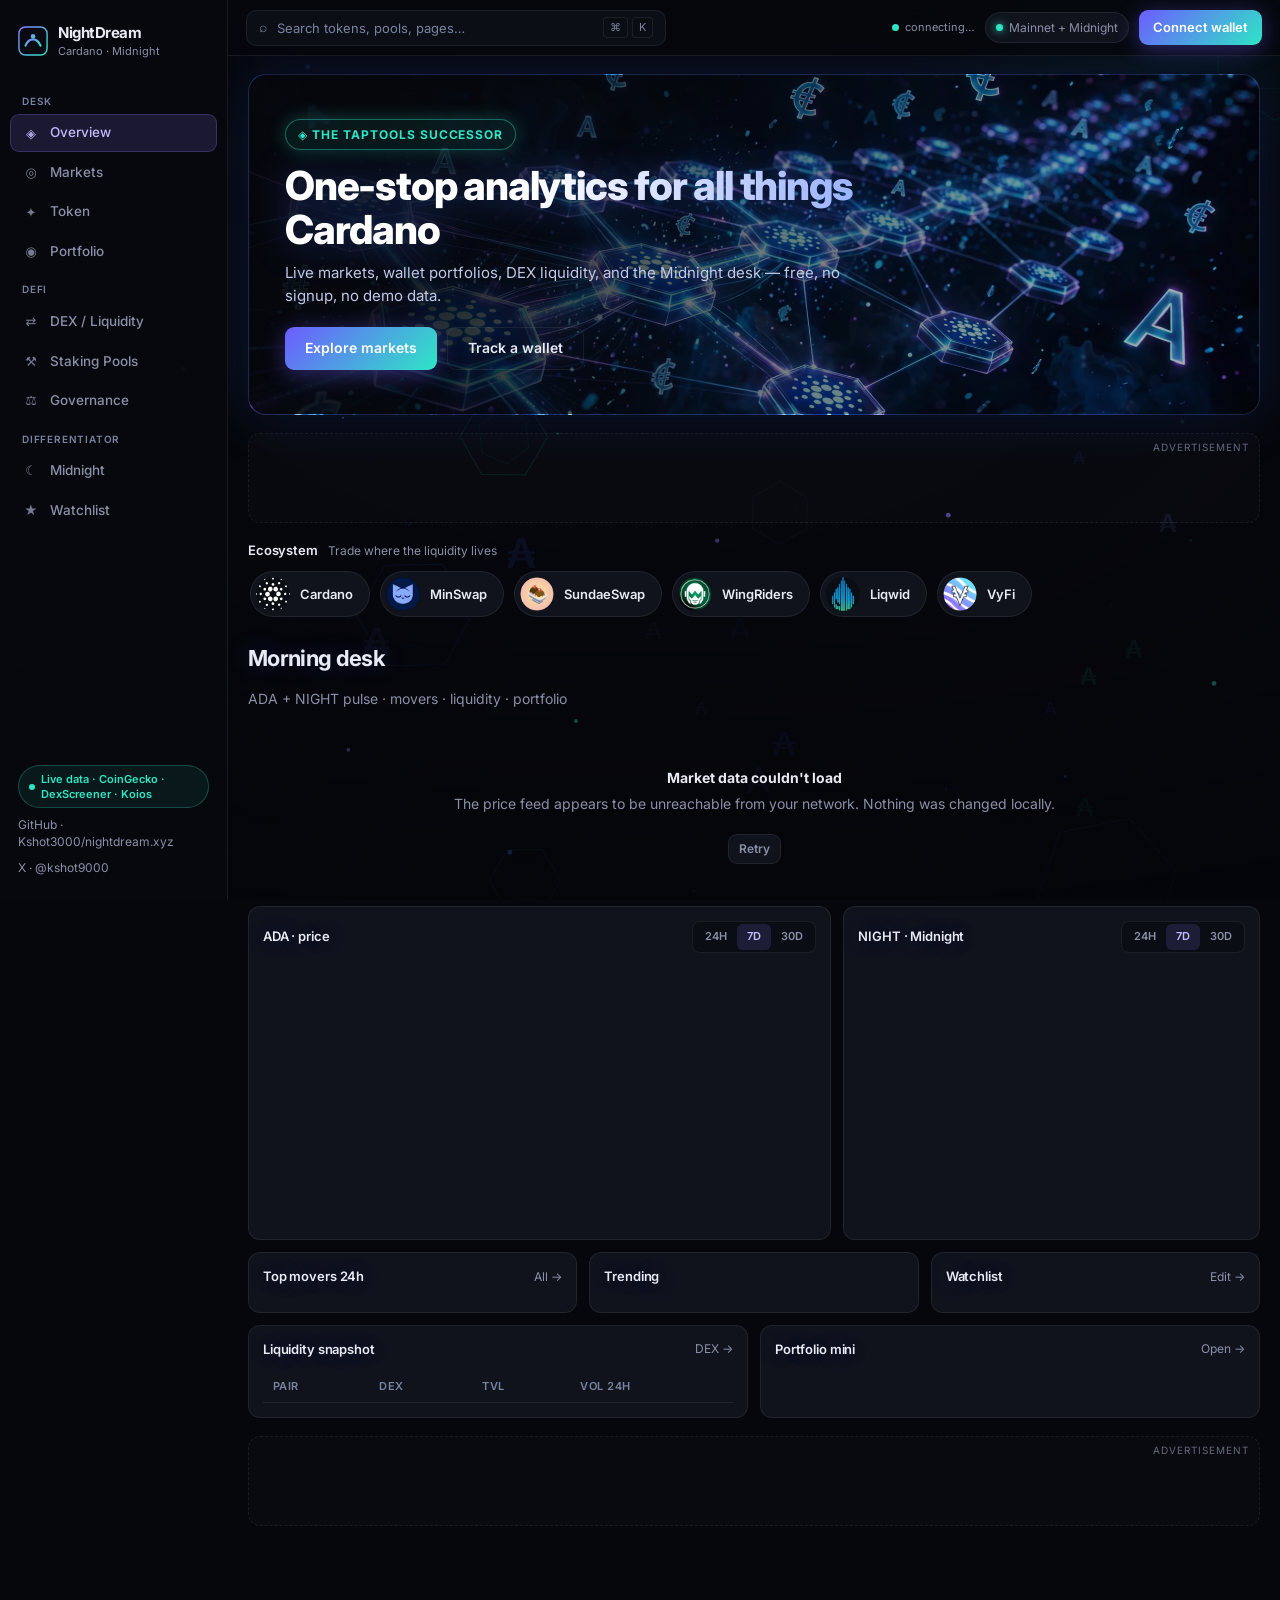
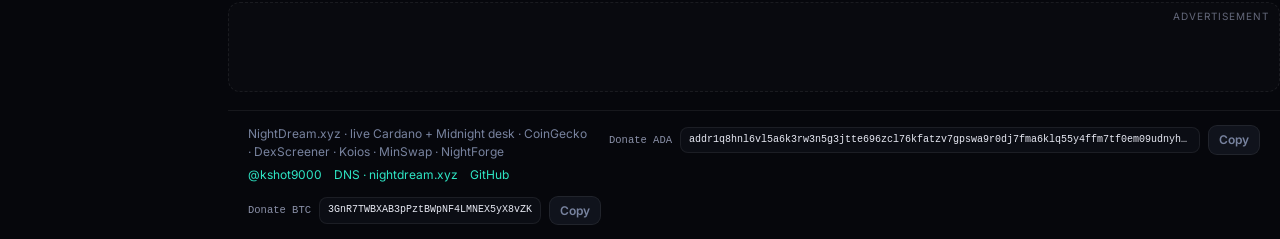
<file: index.html>
<!DOCTYPE html>
<html lang="en">
<head>
  <meta charset="UTF-8" />
  <meta name="viewport" content="width=device-width, initial-scale=1" />
  <meta name="description" content="NightDream.xyz — the TapTools successor. One-stop live Cardano analytics: markets, wallet portfolios, DEX liquidity, Midnight/NIGHT desk. Free, no signup." />
  <meta name="theme-color" content="#06070c" />
  <meta property="og:type" content="website" />
  <meta property="og:site_name" content="NightDream.xyz" />
  <meta property="og:title" content="NightDream.xyz — One-stop live Cardano analytics" />
  <meta property="og:description" content="The TapTools successor: live Cardano markets, wallet portfolios, DEX liquidity, Midnight/NIGHT desk. Free, no signup." />
  <meta property="og:url" content="https://nightdream.xyz/" />
  <meta property="og:image" content="https://nightdream.xyz/assets/og-card.png" />
  <meta property="og:image:width" content="1200" />
  <meta property="og:image:height" content="630" />
  <meta name="twitter:card" content="summary_large_image" />
  <meta name="twitter:title" content="NightDream.xyz — One-stop live Cardano analytics" />
  <meta name="twitter:description" content="The TapTools successor: live Cardano markets, portfolios, DEX liquidity, Midnight desk. Free, no signup." />
  <meta name="twitter:image" content="https://nightdream.xyz/assets/og-card.png" />
  <title>NightDream.xyz — One-stop Cardano Analytics (TapTools successor)</title>
  <link rel="icon" href="./assets/favicon.svg" type="image/svg+xml" />
  <link rel="preconnect" href="https://fonts.googleapis.com" />
  <link rel="preconnect" href="https://fonts.gstatic.com" crossorigin />
  <!-- Preconnect the live-data API origins so the first market-data fetches skip DNS+TLS on first paint -->
  <link rel="preconnect" href="https://api.coingecko.com" />
  <link rel="preconnect" href="https://api.koios.rest" />
  <link rel="preconnect" href="https://agg-api.minswap.org" />
  <link rel="preconnect" href="https://api.dexscreener.com" />
  <link rel="preconnect" href="https://api.geckoterminal.com" />
  <link rel="preconnect" href="https://mainnet.nightforge.jp" />
  <link href="https://fonts.googleapis.com/css2?family=Inter:wght@400;500;600;700;800&display=swap" rel="stylesheet" />
  <link rel="stylesheet" href="./css/styles.css?v=20261003a" />
  <link rel="stylesheet" href="./css/fx.css?v=20260928d" />
  <!-- Preload the above-the-fold hero background (CSS background image, not discoverable by the preloader) -->
  <link rel="preload" as="image" href="./assets/hero-cardano.webp" fetchpriority="high" />
  <script async src="https://pagead2.googlesyndication.com/pagead/js/adsbygoogle.js?client=ca-pub-3316742664595468"
     crossorigin="anonymous"></script>
  <meta name="google-adsense-account" content="ca-pub-3316742664595468" />
</head>
<body>
  <a class="skip-link" href="#main">Skip to main content</a>
  <noscript>
    <div class="empty" style="max-width:520px;margin:15vh auto;padding:32px 24px;text-align:center">
      <strong>JavaScript is required</strong>
      <span class="muted">NightDream is a live analytics desk — prices, charts, and wallet features all run in your browser. Please enable JavaScript to continue.</span>
    </div>
  </noscript>
  <canvas id="bg-canvas" aria-hidden="true"></canvas>
  <div id="bg-dim" aria-hidden="true"></div>
  <div class="app">
    <div class="sidebar-overlay" id="sidebarOverlay"></div>
    <nav class="sidebar" id="sidebar" aria-label="Primary">
      <div class="brand">
        <div class="brand-mark" aria-hidden="true">
          <svg viewBox="0 0 32 32" width="30" height="30"><defs><linearGradient id="g" x1="0" y1="0" x2="1" y2="1"><stop stop-color="#8b7cff"/><stop offset="1" stop-color="#2ee6c5"/></linearGradient></defs><rect width="32" height="32" rx="8" fill="#0a0b12"/><rect x="1" y="1" width="30" height="30" rx="7" fill="none" stroke="url(#g)" stroke-width="1.5"/><path d="M8 21c3.5-9 12.5-9 16 0" stroke="url(#g)" stroke-width="2.2" fill="none" stroke-linecap="round"/><circle cx="16" cy="11" r="2.4" fill="url(#g)"/></svg>
        </div>
        <div>
          <div class="brand-name">NightDream</div>
          <div class="brand-sub">Cardano · Midnight</div>
        </div>
      </div>

      <nav class="nav">
        <div class="nav-label">Desk</div>
        <a class="nav-item active" href="#overview" data-route="overview" aria-current="page"><span class="nav-icon">◈</span> Overview</a>
        <a class="nav-item" href="#markets" data-route="markets"><span class="nav-icon">◎</span> Markets</a>
        <a class="nav-item" href="#token/ADA" data-route="token"><span class="nav-icon">✦</span> Token</a>
        <a class="nav-item" href="#portfolio" data-route="portfolio"><span class="nav-icon">◉</span> Portfolio</a>
        <div class="nav-label">DeFi</div>
        <a class="nav-item" href="#dex" data-route="dex"><span class="nav-icon">⇄</span> DEX / Liquidity</a>
        <a class="nav-item" href="#staking" data-route="staking"><span class="nav-icon">⚒</span> Staking Pools</a>
        <a class="nav-item" href="#governance" data-route="governance"><span class="nav-icon">⚖</span> Governance</a>
        <div class="nav-label">Differentiator</div>
        <a class="nav-item" href="#midnight" data-route="midnight"><span class="nav-icon">☾</span> Midnight</a>
        <a class="nav-item" href="#watchlist" data-route="watchlist"><span class="nav-icon">★</span> Watchlist</a>
      </nav>

      <div class="sidebar-foot">
        <div class="live-pill"><span class="pulse"></span> Live data · CoinGecko · DexScreener · Koios</div>
        <a class="gh-link" href="https://github.com/Kshot3000/nightdream.xyz" target="_blank" rel="noopener">GitHub · Kshot3000/nightdream.xyz</a>
        <a class="gh-link" href="https://x.com/kshot9000" target="_blank" rel="noopener">X · @kshot9000</a>
      </div>
    </nav>

    <div class="main">
      <header class="topbar">
        <button class="icon-btn menu-btn" id="menuBtn" aria-label="Toggle menu" type="button">☰</button>
        <div class="search">
          <span class="search-icon" aria-hidden="true">⌕</span>
          <input id="globalSearch" type="search" aria-label="Search tokens, pools, pages" title="Search tokens, pools, pages (press /)" placeholder="Search tokens, pools, pages…" autocomplete="off" readonly style="cursor:pointer" />
          <span class="search-hint"><span class="kbd">⌘</span><span class="kbd">K</span></span>
        </div>
        <div class="topbar-actions">
          <span class="freshness" id="dataFresh"><span class="pulse"></span> connecting…</span>
          <span class="network-chip"><span class="dot"></span><span>Mainnet + Midnight</span></span>
          <button class="btn btn-primary" id="connectBtn" type="button">Connect wallet</button>
        </div>
      </header>

      <main class="content" id="main" tabindex="-1">
        <!-- OVERVIEW -->
        <section id="overview" class="section visible" data-section="overview">
          <div class="hero">
            <div class="hero-inner">
              <div class="hero-badge">◈ The TapTools successor</div>
              <h1>One-stop analytics for all things Cardano</h1>
              <p>Live markets, wallet portfolios, DEX liquidity, and the Midnight desk — free, no signup, no demo data.</p>
              <div class="hero-cta">
                <a class="btn btn-primary" href="#markets">Explore markets</a>
                <a class="btn btn-ghost" href="#portfolio">Track a wallet</a>
              </div>
            </div>
          </div>
          <div class="ad-slot" data-ad="ov-top" aria-hidden="true"></div>
          <section class="eco-strip" aria-label="Cardano ecosystem">
            <div class="eco-head">
              <h2>Ecosystem</h2>
              <span class="muted">Trade where the liquidity lives</span>
            </div>
            <div class="eco-row">
              <a class="eco-chip" href="https://cardano.org" target="_blank" rel="noopener"><img src="./assets/ecosystem/cardano.svg" alt="Cardano" loading="lazy" decoding="async" /><span>Cardano</span></a>
              <a class="eco-chip" href="https://minswap.org" target="_blank" rel="noopener"><img src="./assets/ecosystem/minswap.png" alt="MinSwap" loading="lazy" decoding="async" /><span>MinSwap</span></a>
              <a class="eco-chip" href="https://app.sundae.fi" target="_blank" rel="noopener"><img src="./assets/ecosystem/sundaeswap.png" alt="SundaeSwap" loading="lazy" decoding="async" /><span>SundaeSwap</span></a>
              <a class="eco-chip" href="https://app.wingriders.com" target="_blank" rel="noopener"><img src="./assets/ecosystem/wingriders.png" alt="WingRiders" loading="lazy" decoding="async" /><span>WingRiders</span></a>
              <a class="eco-chip" href="https://liqwid.finance" target="_blank" rel="noopener"><img src="./assets/ecosystem/liqwid.png" alt="Liqwid" loading="lazy" decoding="async" /><span>Liqwid</span></a>
              <a class="eco-chip" href="https://vyfi.io" target="_blank" rel="noopener"><img src="./assets/ecosystem/vyfi.png" alt="VyFi" loading="lazy" decoding="async" /><span>VyFi</span></a>
            </div>
          </section>
          <div class="page-head">
            <div>
              <h1>Morning desk</h1>
              <p class="muted">ADA + NIGHT pulse · movers · liquidity · portfolio</p>
            </div>
            <div class="page-meta"><span id="lastUpdated"></span> <span id="ovFeedBadge"></span></div>
          </div>
          <div class="stat-grid" id="overviewStats"></div>
          <div class="panel-grid">
            <section class="panel">
              <div class="panel-head">
                <h2>ADA · price</h2>
                <div class="seg" id="ovAdaRange" data-chart="ADA">
                  <button class="seg-btn" data-range="24H">24H</button>
                  <button class="seg-btn active" data-range="7D">7D</button>
                  <button class="seg-btn" data-range="30D">30D</button>
                </div>
              </div>
              <div class="chart-wrap"><canvas id="ovAdaChart"></canvas></div>
            </section>
            <section class="panel">
              <div class="panel-head">
                <h2>NIGHT · Midnight</h2>
                <div class="seg" id="ovNightRange" data-chart="NIGHT">
                  <button class="seg-btn" data-range="24H">24H</button>
                  <button class="seg-btn active" data-range="7D">7D</button>
                  <button class="seg-btn" data-range="30D">30D</button>
                </div>
              </div>
              <div class="chart-wrap"><canvas id="ovNightChart"></canvas></div>
            </section>
          </div>
          <div class="panel-grid three">
            <section class="panel">
              <div class="panel-head"><h2>Top movers 24h</h2><a href="#markets" class="muted">All →</a></div>
              <div id="ovMovers"></div>
            </section>
            <section class="panel">
              <div class="panel-head"><h2>Trending</h2></div>
              <div id="ovTrending"></div>
            </section>
            <section class="panel">
              <div class="panel-head"><h2>Watchlist</h2><a href="#watchlist" class="muted">Edit →</a></div>
              <div id="ovWatch"></div>
            </section>
          </div>
          <div class="panel-grid equal">
            <section class="panel">
              <div class="panel-head"><h2>Liquidity snapshot</h2><a href="#dex" class="muted">DEX →</a></div>
              <div class="table-wrap"><table class="data-table" id="ovPools"><thead><tr><th>Pair</th><th>DEX</th><th>TVL</th><th>Vol 24h</th></tr></thead><tbody></tbody></table></div>
            </section>
            <section class="panel">
              <div class="panel-head"><h2>Portfolio mini</h2><a href="#portfolio" class="muted">Open →</a></div>
              <div id="ovPortfolio"></div>
            </section>
          </div>
          <div class="ad-slot" data-ad="ov-bottom" aria-hidden="true"></div>
        </section>

        <!-- MARKETS -->
        <section id="markets" class="section" data-section="markets">
          <div class="page-head">
            <div>
              <h1>Markets</h1>
              <p class="muted"><span id="marketCount">—</span> · live from CoinGecko <span id="feedBadgeSlot" role="status"></span></p>
            </div>
            <div class="page-meta freshness"><span class="pulse"></span> <span id="marketsFresh" role="status">connecting…</span></div>
          </div>
          <div class="ad-slot" data-ad="mk-top" aria-hidden="true"></div>
          <div class="tabs market-tabs" id="marketTabs">
            <button class="tab active" data-mtab="all" type="button">All</button>
            <button class="tab" data-mtab="DeFi" type="button">DeFi</button>
            <button class="tab" data-mtab="DEX" type="button">DEX</button>
            <button class="tab" data-mtab="Meme" type="button">Meme</button>
            <button class="tab" data-mtab="Stable" type="button">Stable</button>
          </div>
          <div class="tab-panel active" id="mtab-tokens">
            <div class="filters">
              <input type="search" id="marketSearch" aria-label="Filter market tokens" placeholder="Name, ticker, policy id, or asset unit…" />
              <select id="marketCat" aria-label="Filter by token category">
                <option value="">All categories</option>
              </select>
              <label class="chk"><input type="checkbox" id="watchOnly" /> Watchlist only</label>
            </div>
            <div class="panel">
              <div class="table-wrap">
                <table class="data-table" id="marketsTable">
                  <thead>
                    <tr>
                      <th>★</th>
                      <th>#</th>
                      <th data-sort="ticker" tabindex="0">Token</th>
                      <th data-sort="price" tabindex="0">Price</th>
                      <th data-sort="ch1h" tabindex="0">1h</th>
                      <th data-sort="ch24" tabindex="0">24h</th>
                      <th data-sort="ch7d" tabindex="0">7d</th>
                      <th data-sort="vol" tabindex="0">Vol 24h</th>
                      <th data-sort="mcap" tabindex="0" aria-sort="descending">Mkt Cap</th>
                    </tr>
                  </thead>
                  <tbody></tbody>
                </table>
              </div>
            </div>
          </div>
        </section>

        <!-- TOKEN -->
        <section id="token" class="section" data-section="token">
          <div id="tokenPage"></div>
          <div class="ad-slot" data-ad="tk-bottom" aria-hidden="true"></div>
        </section>

        <!-- PORTFOLIO -->
        <section id="portfolio" class="section" data-section="portfolio">
          <div class="page-head">
            <div>
              <h1>Portfolio</h1>
              <p class="muted">Live balances via CIP-30 wallets + Koios · read-only</p>
            </div>
          </div>
          <div id="pfConnect"></div>
          <div id="pfDash" style="display:none">
          <div class="stat-grid" id="pfStats"></div>
          <div class="panel" style="margin-bottom:12px">
            <div class="panel-head"><h2>Allocation</h2></div>
            <div style="display:flex;gap:16px;align-items:center;flex-wrap:wrap">
              <div class="chart-wrap xs" style="width:160px;height:160px;flex-shrink:0"><canvas id="pfAllocChart"></canvas></div>
              <div class="alloc-legend" id="pfAllocLegend"></div>
            </div>
          </div>
          <div class="panel">
            <div class="tabs" id="pfTabs">
              <button class="tab active" data-tab="tokens" type="button">Tokens</button>
              <button class="tab" data-tab="nfts" type="button">NFTs</button>
              <button class="tab" data-tab="activity" type="button">Activity</button>
              <button class="tab" data-tab="wallets" type="button">Wallets</button>
            </div>
            <div class="tab-panel active" id="pf-tokens"></div>
            <div class="tab-panel" id="pf-nfts"></div>
            <div class="tab-panel" id="pf-activity"></div>
            <div class="tab-panel" id="pf-wallets"></div>
          </div>
          </div>
        </section>

        <!-- DEX -->
        <section id="dex" class="section" data-section="dex">
          <div class="page-head">
            <div>
              <h1>DEX / Liquidity</h1>
              <p class="muted">Live pair data from DexScreener · <span id="dexNote"></span></p>
            </div>
          </div>
          <div class="dex-banner">
            <div class="dex-banner-inner">
              <h2>Where Cardano trades</h2>
              <p>Live liquidity across MinSwap, SundaeSwap, WingRiders and more.</p>
            </div>
          </div>
          <div class="stat-grid" id="dexPulse"></div>
          <div class="panel-grid equal">
            <section class="panel">
              <div class="panel-head"><h2>DEX volume 24h</h2></div>
              <div class="chart-wrap sm"><canvas id="dexVolChart"></canvas></div>
              <div id="dexList" style="margin-top:10px"></div>
            </section>
            <section class="panel">
              <div class="panel-head"><h2>Share</h2></div>
              <div style="display:flex;gap:16px;align-items:center;flex-wrap:wrap">
                <div class="chart-wrap xs" style="width:160px;height:160px"><canvas id="dexShareChart"></canvas></div>
                <div class="alloc-legend" id="dexShareLegend"></div>
              </div>
            </section>
          </div>
          <div class="panel" style="margin-top:12px">
            <div class="panel-head"><h2>Top pairs by 24h volume</h2></div>
            <div class="table-wrap">
              <table class="data-table" id="poolsTable">
                <thead><tr><th>Pair</th><th>DEX</th><th>Liquidity</th><th>Vol 24h</th><th>24h %</th><th>Buys/Sells</th><th></th></tr></thead>
                <tbody></tbody>
              </table>
            </div>
          </div>
        </section>

        <!-- STAKING -->
        <section id="staking" class="section" data-section="staking">
          <div class="page-head">
            <div>
              <h1>Staking Pools</h1>
              <p class="muted">Live pool rankings from Koios · <span id="stakNote"></span></p>
            </div>
          </div>
          <div class="stat-grid" id="stakPulse"></div>
          <div class="panel" style="margin-top:12px">
            <div class="panel-head"><h2>Top pools by active stake</h2>
              <input type="search" id="stakeSearch" aria-label="Search stake pools" placeholder="Ticker or pool id…" />
            </div>
            <div class="table-wrap">
              <table class="data-table" id="stakePoolsTable">
                <thead><tr><th data-sort="pool" tabindex="0">Pool</th><th data-sort="stake" tabindex="0" aria-sort="descending">Active stake</th><th data-sort="sat" tabindex="0">Saturation</th><th data-sort="margin" tabindex="0">Margin</th><th data-sort="pledge" tabindex="0">Pledge</th><th data-sort="delegators" tabindex="0">Delegators</th><th data-sort="blocks" tabindex="0">Blocks</th></tr></thead>
                <tbody></tbody>
              </table>
            </div>
            <p class="muted" style="margin:10px 4px 0;font-size:12px">Saturation over 100% means new delegations earn capped rewards — pools highlighted in red are oversaturated. Data: Koios pool_list + pool_info, refreshed every 6 hours via server snapshot.</p>
          </div>
        </section>

        <!-- GOVERNANCE -->
        <section id="governance" class="section" data-section="governance">
          <div class="page-head">
            <div>
              <h1>Governance</h1>
              <p class="muted">On-chain governance actions and DRep power · <span id="govNote"></span></p>
            </div>
          </div>
          <div class="stat-grid" id="govPulse"></div>
          <div class="panel" style="margin-top:12px">
            <div class="panel-head"><h2>Active actions</h2>
              <input type="search" id="govSearch" aria-label="Search governance actions" placeholder="Type, id or status…" />
            </div>
            <div class="stat-grid" id="govActive" style="margin-top:4px"></div>
          </div>
          <div class="panel" style="margin-top:12px">
            <div class="panel-head"><h2>Recently decided</h2></div>
            <div class="table-wrap">
              <table class="data-table" id="govRecentTable">
                <thead><tr><th>Action</th><th>Status</th><th>Proposed</th><th>Deposit</th><th>Tally</th><th>Votes</th></tr></thead>
                <tbody></tbody>
              </table>
            </div>
          </div>
          <div class="panel" style="margin-top:12px">
            <div class="panel-head"><h2>DRep leaderboard</h2></div>
            <div class="table-wrap">
              <table class="data-table" id="govDrepTable">
                <thead><tr><th>#</th><th>DRep</th><th>Voting power</th><th>Status</th></tr></thead>
                <tbody></tbody>
              </table>
            </div>
            <p class="muted" style="margin:10px 4px 0;font-size:12px">NightDream reports on-chain data and doesn't endorse any vote. Proposal metadata titles aren't published on-chain, so actions are identified by type and governance action ID. Data: Koios, refreshed every 6 hours via server snapshot.</p>
          </div>
        </section>

        <!-- MIDNIGHT -->
        <section id="midnight" class="section" data-section="midnight">
          <div class="page-head">
            <div>
              <h1>Midnight</h1>
              <p class="muted">NIGHT · live network · DUST model · bridge mental model</p>
            </div>
          </div>
          <div class="midnight-hero">
            <h2>☾ NIGHT overview</h2>
            <p class="muted" style="margin:0 0 12px;max-width:720px">Midnight is Cardano’s partner chain for shielded smart contracts. NIGHT is the native economic token; DUST is the renewable resource used to pay for shielded computation.</p>
            <div class="stat-grid" id="nightStats"></div>
          </div>
          <div class="panel" style="margin-bottom:12px" id="mnRedeemPanel">
            <div class="panel-head"><h2>NIGHT redemption</h2><span class="muted" id="redeemPhase"></span></div>
            <p class="muted" style="font-size:13px;margin:0 0 12px;max-width:840px;line-height:1.55">
              The Glacier claim window closed Oct 20, 2025. Claimants' NIGHT unlocks in four 25% thaws, 90 days apart —
              we're in the final window now. Missed the claim? A ~252M NIGHT Lost-and-Found phase covers eligible users
              who didn't claim in time. NightDream can't see your claim — exact dates live in the official portal.
            </p>
            <div class="stat-grid" id="redeemStats"></div>
            <div style="margin-top:12px">
              <h3 style="font-size:14px;margin:0 0 8px">My thaw schedule</h3>
              <div class="calc-box">
                <div>
                  <label for="redeemAlloc">Your NIGHT allocation</label>
                  <input type="number" id="redeemAlloc" min="0" step="1" placeholder="e.g. 40000" />
                </div>
                <div>
                  <label for="redeemFirst">First thaw date (shown in the portal)</label>
                  <input type="date" id="redeemFirst" />
                </div>
              </div>
              <div class="table-wrap" style="margin-top:8px">
                <table class="data-table" id="redeemTable">
                  <thead><tr><th>Thaw</th><th>Date</th><th>Unlocks</th><th>Status</th></tr></thead>
                  <tbody><tr><td colspan="4"><div class="empty">Enter your allocation and first thaw date to build your schedule.</div></td></tr></tbody>
                </table>
              </div>
              <p class="muted" style="font-size:12px;margin:8px 0 0">Computed locally from your inputs and saved in this browser only.
                Confirm exact dates at the official portal:
                <a href="https://www.midnight.gd/how-to-get-night" target="_blank" rel="noopener">midnight.gd/how-to-get-night</a>.</p>
            </div>
          </div>
          <div style="margin-bottom:12px">
            <section class="panel">
              <div class="panel-head"><h2>DUST calculator</h2><span class="muted">5 DUST max capacity / NIGHT</span></div>
              <p class="muted" style="font-size:12px;margin:0 0 12px" id="dustNote"></p>
              <div class="calc-box">
                <div>
                  <label for="nightHoldings">NIGHT holdings</label>
                  <input type="number" id="nightHoldings" value="10000" min="0" step="100" />
                </div>
                <div>
                  <label for="genFactor">Gen factor (tunable)</label>
                  <input type="number" id="genFactor" value="0.0146" min="0" step="0.0001" />
                </div>
              </div>
              <div class="calc-result" id="dustResult"></div>
            </section>
          </div>
          <div class="panel" style="margin-top:12px">
            <div class="panel-head"><h2>Bridge mental model · Cardano ↔ Midnight</h2></div>
            <div class="bridge-flow">
              <div class="bridge-node"><strong>Cardano</strong><span class="muted" style="font-size:12px">NIGHT · ADA · CNTs</span></div>
              <div class="bridge-arrow">↔</div>
              <div class="bridge-node" style="border-color:rgba(46,230,197,0.35)"><strong>Bridge</strong><span class="muted" style="font-size:12px">lock / mint · attest</span></div>
              <div class="bridge-arrow">↔</div>
              <div class="bridge-node"><strong>Midnight</strong><span class="muted" style="font-size:12px">shielded · DUST fees</span></div>
            </div>
            <p class="muted" style="font-size:13px;max-width:800px;margin:0 auto;text-align:center" id="bridgeNote"></p>
          </div>

          <div class="panel" style="margin-top:12px" id="mnBuildersTip">
            <div class="panel-head"><h2>Builders tip · Compact auth</h2><span class="muted">MPS-0029</span></div>
            <p class="muted" style="font-size:13px;margin:0;max-width:820px;line-height:1.55">
              Never gate Compact authorization on <code>ownPublicKey()</code> alone — it is a prover-supplied witness.
              Prefer witness-derived keys (<a href="https://github.com/midnightntwrk/example-bboard" target="_blank" rel="noopener">example-bboard</a>
              / <code>create-mn-app --template bboard</code>). Interactive lab:
              <a href="https://github.com/Kshot3000/Midnight-GrokBot-Agent/tree/main/apps/auth-lab" target="_blank" rel="noopener">MPS-0029 Auth Lab</a>
              · <a href="https://github.com/midnightntwrk/midnight-improvement-proposals/blob/main/mps/mps-0029-compact-caller-identity.md" target="_blank" rel="noopener">MPS-0029</a>.
            </p>
          </div>
          <div class="panel" style="margin-top:12px" id="mnNetPanel">
            <div class="panel-head">
              <h2>Midnight network</h2>
              <span class="muted" id="mnNetSource">NightForge explorer</span>
            </div>
            <div class="stat-grid" id="mnNetStats"></div>
            <p class="muted" style="font-size:12px;margin:10px 0 0">
              Live from the public <a href="https://nightforge.jp/api/docs" target="_blank" rel="noopener">NightForge API</a>
              · falls back to a soft empty state if unreachable
            </p>
          </div>
          <div class="panel" style="margin-top:12px">
            <div class="panel-head">
              <h2>NIGHT chart</h2>
              <div class="seg" id="nightRange" data-chart="NIGHT">
                <button class="seg-btn" data-range="24H">24H</button>
                <button class="seg-btn active" data-range="7D">7D</button>
                <button class="seg-btn" data-range="30D">30D</button>
              </div>
            </div>
            <div class="chart-wrap"><canvas id="nightDeepChart"></canvas></div>
          </div>
        </section>

        <!-- WATCHLIST -->
        <section id="watchlist" class="section" data-section="watchlist">
          <div class="page-head">
            <div>
              <h1>Watchlist</h1>
              <p class="muted">Persisted in localStorage · star tokens from Markets</p>
            </div>
          </div>
          <div class="panel">
            <div class="table-wrap">
              <table class="data-table" id="watchTable">
                <thead>
                  <tr>
                    <th></th><th>Token</th><th>Price</th><th>24h</th><th>Volume</th><th>Mcap</th><th></th>
                  </tr>
                </thead>
                <tbody></tbody>
              </table>
            </div>
            <div class="empty" id="watchEmpty" style="display:none">
              <strong>No favorites yet</strong>
              Star tokens from Markets — they’ll show up here.
            </div>
          </div>
        </section>
      </main>
      <div class="ad-slot" data-ad="ft-top" aria-hidden="true"></div>
      <footer class="footer-bar">
        <div class="footer-col">
          <span>NightDream.xyz · live Cardano + Midnight desk · CoinGecko · DexScreener · Koios · MinSwap · NightForge</span>
          <span class="footer-links">
            <a href="https://x.com/kshot9000" target="_blank" rel="noopener">@kshot9000</a>
            <a href="./docs/DNS.md">DNS · nightdream.xyz</a>
            <a href="https://github.com/Kshot3000/nightdream.xyz" target="_blank" rel="noopener">GitHub</a>
          </span>
        </div>
        <div class="footer-donate">
          <span class="muted">Donate ADA</span>
          <code id="donateAddr" title="Click to copy">addr1q8hnl6vl5a6k3rw3n5g3jtte696zcl76kfatzv7gpswa9r0dj7fma6klq55y4ffm7tf0em09udnyhuk4ah92pl5x9jpqjae44v</code>
          <button type="button" class="btn btn-sm" id="copyDonate">Copy</button>
        </div>
        <div class="footer-donate">
          <span class="muted">Donate BTC</span>
          <code id="donateAddrBtc" title="Click to copy">3GnR7TWBXAB3pPztBWpNF4LMNEX5yX8vZK</code>
          <button type="button" class="btn btn-sm" id="copyDonateBtc">Copy</button>
        </div>
      </footer>
    </div>
  </div>

  
  <div class="cmdk-backdrop" id="cmdk" role="dialog" aria-modal="true" aria-label="Command palette">
    <div class="cmdk">
      <input id="cmdkInput" type="search" aria-label="Command palette search" aria-controls="cmdkList" placeholder="Search tokens, pages, pools…" autocomplete="off" />
      <div class="cmdk-list" id="cmdkList" role="listbox" aria-label="Command results"></div>
    </div>
  </div>

<div class="toast-host" id="toastHost" aria-live="polite"></div>

  <script src="./js/charts.js?v=20261002b"></script>
  <script src="./js/tokens.js?v=20260929a"></script>
  <script src="./js/live.js?v=20261002b"></script>
  <script src="./js/data.js?v=20261001a"></script>
  <script src="./js/wallet.js?v=20261001d"></script>
  <script src="./js/app.js?v=20261003c"></script>
  <script src="./js/bg.js?v=20260928d"></script>
  <script src="./js/ads.js?v=20260928d"></script>
</body>
</html>
</file>
<file: css/styles.css>
:root {
  --bg: #06070c;
  --bg-elev: #0b0d14;
  --bg-panel: #10131c;
  --bg-hover: #161a27;
  --bg-input: #0c0e16;
  --border: rgba(255,255,255,0.07);
  --border-strong: rgba(255,255,255,0.12);
  --text: #e8eaf4;
  --muted: #8a90a8;
  --faint: #78839f; /* bumped from #5c637a (3.37:1) to pass WCAG AA 4.5:1 on --bg (5.31:1) */
  --accent: #8b7cff;
  --accent-2: #2ee6c5;
  --accent-dim: rgba(139,124,255,0.15);
  --teal-dim: rgba(46,230,197,0.12);
  --green: #2ee6c5;
  --red: #ff6b7a;
  --amber: #ffb020;
  --shadow: 0 8px 32px rgba(0,0,0,0.5);
  --radius: 12px;
  --radius-sm: 8px;
  --sidebar: 228px;
  --topbar: 56px;
  --font: "Inter", system-ui, -apple-system, BlinkMacSystemFont, sans-serif;
  --mono: "JetBrains Mono", "SF Mono", ui-monospace, Menlo, monospace;
}

*, *::before, *::after { box-sizing: border-box; }
html { scroll-behavior: smooth; }
body {
  margin: 0;
  font-family: var(--font);
  background: var(--bg);
  color: var(--text);
  min-height: 100vh;
  -webkit-font-smoothing: antialiased;
  font-size: 14px;
  line-height: 1.45;
}
a { color: inherit; text-decoration: none; }
/* Visible keyboard focus for all interactive elements (a11y) */
:focus-visible {
  outline: 2px solid var(--accent-2);
  outline-offset: 2px;
}

/* Skip link: visually hidden until keyboard focus (a11y) */
.skip-link {
  position: absolute;
  left: 12px;
  top: -56px;
  z-index: 300;
  padding: 10px 16px;
  border-radius: 8px;
  background: #141627;
  color: #fff;
  font-weight: 600;
  font-size: 14px;
  border: 1px solid rgba(139,124,255,0.5);
  transition: top 0.15s ease;
}
.skip-link:focus-visible {
  top: 12px;
  outline-offset: 4px;
}
#main:focus { outline: none; } /* skip-link target is focusable for AT, no visual ring needed */
button, input, select { font: inherit; color: inherit; }
button { cursor: pointer; border: none; background: none; }
table { border-collapse: collapse; width: 100%; }
img, svg { display: block; }

.app {
  display: flex;
  min-height: 100vh;
  background:
    radial-gradient(900px 480px at 8% -8%, rgba(139,124,255,0.14), transparent 55%),
    radial-gradient(700px 400px at 92% 0%, rgba(46,230,197,0.08), transparent 50%),
    var(--bg);
}

/* ——— Sidebar ——— */
.sidebar {
  width: var(--sidebar);
  flex-shrink: 0;
  background: rgba(8,9,14,0.96);
  border-right: 1px solid var(--border);
  padding: 16px 10px;
  display: flex;
  flex-direction: column;
  gap: 18px;
  position: sticky;
  top: 0;
  height: 100vh;
  z-index: 50;
  overflow-y: auto;
}
.brand { display: flex; align-items: center; gap: 10px; padding: 6px 8px; }
.brand-name { font-weight: 700; letter-spacing: -0.03em; font-size: 15px; }
.brand-sub { font-size: 11px; color: var(--muted); }
.nav { display: flex; flex-direction: column; gap: 2px; }
.nav-label {
  font-size: 10px; text-transform: uppercase; letter-spacing: 0.08em;
  color: var(--faint); padding: 10px 12px 4px; font-weight: 600;
}
.nav-item {
  display: flex; align-items: center; gap: 10px;
  padding: 9px 12px; border-radius: 9px;
  color: var(--muted); transition: background .12s, color .12s;
  font-weight: 500; font-size: 13.5px;
}
.nav-item:hover { background: var(--bg-hover); color: var(--text); }
.nav-item.active {
  background: var(--accent-dim); color: #c4bbff;
  box-shadow: inset 0 0 0 1px rgba(139,124,255,0.25);
}
.nav-icon { width: 18px; text-align: center; opacity: 0.85; font-size: 13px; }
.sidebar-foot { margin-top: auto; padding: 8px; display: flex; flex-direction: column; gap: 8px; }
.demo-pill {
  display: inline-flex; align-items: center; gap: 6px;
  font-size: 11px; font-weight: 600; color: var(--amber);
  background: rgba(255,176,32,0.1); border: 1px solid rgba(255,176,32,0.25);
  padding: 6px 10px; border-radius: 999px; width: fit-content;
}
.demo-pill::before { content: ""; width: 6px; height: 6px; border-radius: 50%; background: var(--amber); }
.gh-link { font-size: 12px; color: var(--muted); }
.gh-link:hover { color: var(--accent-2); }

/* ——— Main ——— */
.main { flex: 1; min-width: 0; display: flex; flex-direction: column; }
.topbar {
  height: var(--topbar); display: flex; align-items: center; gap: 12px;
  padding: 0 18px; border-bottom: 1px solid var(--border);
  background: rgba(6,7,12,0.75); backdrop-filter: blur(12px);
  position: sticky; top: 0; z-index: 30;
}
.menu-btn { display: none; font-size: 20px; padding: 6px 8px; color: var(--muted); }
.search {
  flex: 1; max-width: 420px; display: flex; align-items: center; gap: 8px;
  background: var(--bg-input); border: 1px solid var(--border); border-radius: 10px;
  padding: 0 12px; height: 36px;
}
.search:focus-within { border-color: rgba(139,124,255,0.45); box-shadow: 0 0 0 2px rgba(139,124,255,0.35); }
.search-icon { color: var(--faint); }
.search input {
  flex: 1; min-width: 0; background: none; border: none; outline: none; height: 100%;
  font-size: 13px; color: var(--text);
}
.search input::placeholder { color: var(--faint); }
.topbar-actions { display: flex; align-items: center; gap: 10px; margin-left: auto; }
.network-chip {
  display: inline-flex; align-items: center; gap: 6px;
  font-size: 12px; color: var(--muted);
  background: var(--bg-panel); border: 1px solid var(--border);
  padding: 6px 10px; border-radius: 999px;
}
.network-chip .dot {
  width: 7px; height: 7px; border-radius: 50%; background: var(--green);
  box-shadow: 0 0 8px var(--green);
}
.btn {
  display: inline-flex; align-items: center; justify-content: center; gap: 6px;
  padding: 8px 14px; border-radius: 9px; font-weight: 600; font-size: 13px;
  border: 1px solid var(--border); background: var(--bg-panel); transition: .12s;
}
.btn:hover { background: var(--bg-hover); border-color: var(--border-strong); }
.btn-primary {
  background: linear-gradient(135deg, #7c6cff, #5b8cff);
  border: none; color: #fff;
  box-shadow: 0 4px 16px rgba(124,108,255,0.35);
}
.btn-primary:hover { filter: brightness(1.08); }
.btn-ghost { background: transparent; }
.btn-sm { padding: 5px 10px; font-size: 12px; }

.content { padding: 18px 20px 40px; flex: 1; }
.section { display: none; animation: fadeIn .18s ease; }
.section.visible { display: block; }
@keyframes fadeIn { from { opacity: 0; transform: translateY(4px); } to { opacity: 1; transform: none; } }

.page-head {
  display: flex; align-items: flex-start; justify-content: space-between;
  gap: 16px; margin-bottom: 16px; flex-wrap: wrap;
}
.page-head h1 { margin: 0; font-size: 22px; letter-spacing: -0.03em; font-weight: 700; }
.page-head .muted, .muted { color: var(--muted); }
.page-meta { font-size: 12px; color: var(--faint); display: flex; align-items: center; gap: 8px; }
.badge-demo {
  font-size: 10px; font-weight: 700; letter-spacing: 0.06em;
  color: var(--amber); background: rgba(255,176,32,0.12);
  border: 1px solid rgba(255,176,32,0.3); padding: 2px 6px; border-radius: 4px;
}

/* ——— Panels & grids ——— */
.stat-grid {
  display: grid;
  grid-template-columns: repeat(auto-fit, minmax(160px, 1fr));
  gap: 10px; margin-bottom: 14px;
}
.stat-card {
  background: var(--bg-panel); border: 1px solid var(--border);
  border-radius: var(--radius); padding: 14px 14px 12px;
  position: relative; overflow: hidden;
}
.stat-card::after {
  content: ""; position: absolute; inset: 0 auto 0 0; width: 2px;
  background: linear-gradient(var(--accent), var(--accent-2)); opacity: 0.7;
}
.stat-label { font-size: 11px; color: var(--muted); font-weight: 500; margin-bottom: 6px; display: flex; align-items: center; gap: 6px; }
.stat-value { font-size: 20px; font-weight: 700; letter-spacing: -0.03em; font-variant-numeric: tabular-nums; }
.stat-sub { font-size: 12px; margin-top: 4px; font-variant-numeric: tabular-nums; }
.up { color: var(--green); }
.down { color: var(--red); }

.panel-grid { display: grid; grid-template-columns: 1.4fr 1fr; gap: 12px; margin-bottom: 12px; }
.panel-grid.three { grid-template-columns: repeat(3, 1fr); }
.panel-grid.equal { grid-template-columns: 1fr 1fr; }
.panel {
  background: var(--bg-panel); border: 1px solid var(--border);
  border-radius: var(--radius); padding: 14px; min-width: 0;
}
.panel-head {
  display: flex; align-items: center; justify-content: space-between;
  gap: 10px; margin-bottom: 12px; flex-wrap: wrap;
}
.panel-head h2, .panel-head h3 {
  margin: 0; font-size: 13px; font-weight: 600; color: var(--text);
  letter-spacing: -0.01em;
}
.panel-head .muted { font-size: 12px; }

.seg { display: inline-flex; background: var(--bg-elev); border: 1px solid var(--border); border-radius: 8px; padding: 2px; }
.seg-btn {
  padding: 5px 10px; border-radius: 6px; font-size: 11px; font-weight: 600;
  color: var(--muted); transition: .12s;
}
.seg-btn:hover { color: var(--text); }
.seg-btn.active { background: var(--accent-dim); color: #c4bbff; }

.chart-wrap { position: relative; width: 100%; height: 260px; }
.chart-wrap.sm { height: 180px; }
.chart-wrap.xs { height: 140px; }
.chart-wrap canvas { width: 100% !important; height: 100% !important; }
.chart-error {
  position: absolute; inset: 0; display: flex; align-items: center; justify-content: center;
  pointer-events: auto; z-index: 2;
}
.chart-error .btn { pointer-events: auto; }

/* ——— Tables ——— */
.table-wrap { overflow-x: auto; -webkit-overflow-scrolling: touch; }
.data-table th, .data-table td {
  padding: 10px 12px; text-align: left; white-space: nowrap;
  border-bottom: 1px solid var(--border); font-variant-numeric: tabular-nums;
}
.data-table th {
  font-size: 11px; text-transform: uppercase; letter-spacing: 0.04em;
  color: var(--faint); font-weight: 600; cursor: pointer; user-select: none;
  position: sticky; top: 0; background: var(--bg-panel); z-index: 1;
}
.data-table th:hover { color: var(--text); }
.data-table th.sorted { color: var(--accent-2); }
.data-table td { font-size: 13px; }
.data-table tbody tr { transition: background .1s; }
.data-table tbody tr:hover { background: var(--bg-hover); cursor: pointer; }
.data-table .token-cell { display: flex; align-items: center; gap: 10px; }
.token-avatar {
  width: 28px; height: 28px; border-radius: 8px;
  display: grid; place-items: center; font-size: 11px; font-weight: 700;
  background: linear-gradient(135deg, var(--accent-dim), var(--teal-dim));
  border: 1px solid var(--border); color: #c4bbff; flex-shrink: 0;
}
.token-avatar.sm { width: 22px; height: 22px; font-size: 9px; border-radius: 6px; }
.token-meta { display: flex; flex-direction: column; gap: 1px; min-width: 0; }
.token-meta strong { font-size: 13px; }
.token-meta span { font-size: 11px; color: var(--muted); }
.star-btn { color: var(--faint); padding: 4px; font-size: 14px; }
.star-btn.on { color: var(--amber); }

.filters {
  display: flex; flex-wrap: wrap; gap: 8px; align-items: center; margin-bottom: 12px;
}
.filters input, .filters select {
  background: var(--bg-input); border: 1px solid var(--border);
  border-radius: 8px; padding: 8px 12px; font-size: 13px; outline: none;
}
.filters input:focus, .filters select:focus { border-color: rgba(139,124,255,0.45); box-shadow: 0 0 0 2px rgba(139,124,255,0.35); }
.filters input { min-width: 200px; }

/* ——— Lists / strips ——— */
.list-row {
  display: flex; align-items: center; justify-content: space-between;
  gap: 10px; padding: 9px 4px; border-bottom: 1px solid var(--border);
  font-size: 13px;
}
.list-row:last-child { border-bottom: none; }
.list-row:hover { background: var(--bg-hover); margin: 0 -8px; padding-left: 8px; padding-right: 8px; border-radius: 6px; }
/* Token-navigation links rendered as anchors (keyboard operable): keep row visuals */
a.row-link { color: inherit; text-decoration: none; cursor: pointer; }
.news-strip { display: flex; gap: 10px; overflow-x: auto; padding-bottom: 4px; margin-bottom: 12px; }
.news-chip {
  flex: 0 0 auto; max-width: 280px;
  background: var(--bg-panel); border: 1px solid var(--border);
  border-radius: 10px; padding: 10px 12px; cursor: pointer;
}
.news-chip:hover { border-color: rgba(139,124,255,0.35); }
.news-chip .src { font-size: 10px; color: var(--accent-2); font-weight: 600; text-transform: uppercase; letter-spacing: 0.04em; }
.news-chip .ttl { font-size: 12.5px; margin: 4px 0 2px; line-height: 1.35; display: -webkit-box; -webkit-line-clamp: 2; -webkit-box-orient: vertical; overflow: hidden; }
.news-chip .when { font-size: 11px; color: var(--faint); }
.tag {
  display: inline-block; font-size: 10px; font-weight: 600;
  padding: 2px 6px; border-radius: 4px; background: var(--accent-dim); color: #c4bbff;
}
.tag.midnight { background: var(--teal-dim); color: var(--accent-2); }
.tag.dex { background: rgba(91,140,255,0.15); color: #8bb0ff; }
.tag.markets { background: rgba(255,176,32,0.12); color: var(--amber); }
.tag.fallback { background: rgba(255,176,32,0.14); color: var(--amber); border: 1px solid rgba(255,176,32,0.4); }

/* ——— Token page ——— */
.token-banner {
  display: flex; align-items: center; gap: 14px; flex-wrap: wrap;
  margin-bottom: 14px; padding: 16px; border-radius: var(--radius);
  background: linear-gradient(135deg, rgba(139,124,255,0.12), rgba(46,230,197,0.06));
  border: 1px solid var(--border);
}
.token-banner .big-avatar {
  width: 48px; height: 48px; border-radius: 14px; font-size: 16px;
  display: grid; place-items: center; font-weight: 800;
  background: linear-gradient(135deg, #8b7cff, #2ee6c5); color: #0a0b12;
}
.token-banner h1 { margin: 0; font-size: 22px; }
.token-picker { background: rgba(255,255,255,0.06); border: 1px solid rgba(139,124,255,0.25); border-radius: 10px; padding: 8px 10px; font-size: 13px; max-width: 230px; }
.token-picker:focus { border-color: rgba(139,124,255,0.45); box-shadow: 0 0 0 2px rgba(139,124,255,0.35); outline: none; }
.token-banner .price-row { display: flex; align-items: baseline; gap: 10px; margin-top: 4px; }
.token-banner .price { font-size: 26px; font-weight: 700; letter-spacing: -0.03em; }
.links-row { display: flex; flex-wrap: wrap; gap: 8px; margin-top: 8px; }
.link-out {
  font-size: 12px; color: var(--muted); border: 1px solid var(--border);
  padding: 4px 10px; border-radius: 999px;
}
.link-out:hover { color: var(--accent-2); border-color: rgba(46,230,197,0.35); }

.fish-badge {
  font-size: 10px; font-weight: 700; text-transform: uppercase;
  padding: 2px 6px; border-radius: 4px; letter-spacing: 0.03em;
}
.fish-badge.whale { background: rgba(139,124,255,0.2); color: #c4bbff; }
.fish-badge.dolphin { background: rgba(91,140,255,0.2); color: #8bb0ff; }
.fish-badge.fish { background: rgba(46,230,197,0.15); color: var(--accent-2); }
.fish-badge.shrimp { background: rgba(148,163,184,0.15); color: #94a3b8; }

.trade-side.buy { color: var(--green); font-weight: 600; }
.trade-side.sell { color: var(--red); font-weight: 600; }

/* ——— Portfolio ——— */
.tabs {
  display: flex; gap: 4px; border-bottom: 1px solid var(--border); margin-bottom: 14px;
  /* ~390px and below (zoom / smaller phones): the tab row is nowrap — let it
     scroll horizontally like a native tab bar instead of squeezing buttons. */
  overflow-x: auto; -webkit-overflow-scrolling: touch; scrollbar-width: none;
}
.tabs::-webkit-scrollbar { display: none; }
.tab {
  padding: 10px 14px; font-size: 13px; font-weight: 600; color: var(--muted);
  border-bottom: 2px solid transparent; margin-bottom: -1px;
  flex-shrink: 0; white-space: nowrap;
}
.tab:hover { color: var(--text); }
.tab.active { color: #c4bbff; border-bottom-color: var(--accent); }
.tab-panel { display: none; }
.tab-panel.active { display: block; }
.alloc-legend { display: flex; flex-direction: column; gap: 6px; font-size: 12px; }
.alloc-legend span { display: flex; justify-content: space-between; gap: 12px; }
.dot-swatch { width: 8px; height: 8px; border-radius: 2px; display: inline-block; margin-right: 6px; }

/* ——— Midnight ——— */
.midnight-hero {
  padding: 18px; border-radius: var(--radius); margin-bottom: 14px;
  background:
    radial-gradient(600px 200px at 80% 0%, rgba(46,230,197,0.15), transparent),
    linear-gradient(135deg, rgba(139,124,255,0.1), rgba(10,11,18,0.4));
  border: 1px solid rgba(46,230,197,0.2);
}
.midnight-hero h2 { margin: 0 0 6px; font-size: 18px; }
.calc-box {
  display: grid; grid-template-columns: 1fr 1fr; gap: 12px;
}
.calc-box label { display: block; font-size: 11px; color: var(--muted); margin-bottom: 4px; font-weight: 600; }
.calc-box input {
  width: 100%; background: var(--bg-input); border: 1px solid var(--border);
  border-radius: 8px; padding: 10px 12px; outline: none;
}
.calc-box input:focus { border-color: rgba(46,230,197,0.45); box-shadow: 0 0 0 2px rgba(46,230,197,0.35); }
.calc-result {
  margin-top: 12px; padding: 12px; border-radius: 10px;
  background: var(--teal-dim); border: 1px solid rgba(46,230,197,0.25);
  font-size: 13px; line-height: 1.6;
}
.bridge-flow {
  display: flex; align-items: center; justify-content: center; gap: 12px;
  flex-wrap: wrap; padding: 16px 8px;
}
.bridge-node {
  padding: 14px 18px; border-radius: 12px; text-align: center; min-width: 120px;
  background: var(--bg-elev); border: 1px solid var(--border);
}
.bridge-node strong { display: block; margin-bottom: 4px; }
.bridge-arrow { color: var(--accent-2); font-size: 20px; font-weight: 700; }

/* ——— Watchlist empty ——— */
.empty {
  text-align: center; padding: 40px 20px; color: var(--muted);
  /* ~390px: fail-soft states render inside .data-table td (white-space:nowrap
     inherits into the block). Restore wrapping so error/retry copy never
     forces the pools table sideways on narrow screens. */
  white-space: normal;
}
.empty strong { display: block; color: var(--text); margin-bottom: 6px; }

/* ——— Toast ——— */
.toast-host {
  position: fixed; bottom: 20px; right: 20px; z-index: 100;
  display: flex; flex-direction: column; gap: 8px;
}
.toast {
  background: var(--bg-panel); border: 1px solid var(--border-strong);
  border-radius: 10px; padding: 12px 16px; box-shadow: var(--shadow);
  font-size: 13px; max-width: 320px; animation: fadeIn .2s ease;
}

/* ——— Overlay mobile ——— */
.sidebar-overlay {
  display: none; position: fixed; inset: 0; background: rgba(0,0,0,0.55);
  z-index: 45;
}
.sidebar-overlay.show { display: block; }

/* ——— Responsive ——— */
@media (max-width: 1100px) {
  .panel-grid, .panel-grid.three, .panel-grid.equal { grid-template-columns: 1fr; }
  .calc-box { grid-template-columns: 1fr; }
}
@media (max-width: 860px) {
  .sidebar {
    position: fixed; left: 0; transform: translateX(-105%);
    transition: transform .2s ease; width: min(280px, 86vw);
    z-index: 60; /* decisively above the scrim (45) so taps always land on links */
  }
  .sidebar.open { transform: translateX(0); }
  .menu-btn {
    display: inline-flex;
    -webkit-tap-highlight-color: transparent;
    border-radius: 8px;
    transition: background .12s ease;
  }
  .menu-btn:active { background: rgba(139,124,255,0.16); }
  .menu-btn[aria-expanded="true"] { background: rgba(139,124,255,0.16); color: var(--text); }
  .network-chip span:not(.dot) { display: none; }
  .content { padding: 14px 12px 32px; }
  .stat-value { font-size: 17px; }
}

/* ——— Float-inspired denser tweaks ——— */
.data-table th, .data-table td { padding: 8px 10px; }
.data-table td { font-size: 12.5px; }
.spark {
  width: 72px; height: 28px; display: inline-block; vertical-align: middle;
}
.spark canvas { width: 72px !important; height: 28px !important; }
.rank-cell { color: var(--faint); font-size: 12px; width: 28px; }
.freshness {
  display: inline-flex; align-items: center; gap: 6px;
  font-size: 11px; color: var(--muted);
}
.freshness .pulse {
  width: 7px; height: 7px; border-radius: 50%; background: var(--green);
  animation: pulse 1.6s ease infinite;
}
@keyframes pulse {
  0%, 100% { opacity: 1; box-shadow: 0 0 0 0 rgba(46,230,197,0.5); }
  50% { opacity: 0.7; box-shadow: 0 0 0 6px rgba(46,230,197,0); }
}
.market-tabs { margin-bottom: 12px; }
.liq-filter { display: flex; align-items: center; gap: 8px; font-size: 12px; color: var(--muted); }
.liq-filter input[type="range"] { width: 120px; accent-color: var(--accent); }
.chk {
  display: inline-flex; align-items: center; gap: 6px;
  font-size: 12px; color: var(--muted); user-select: none;
}
.chk input { accent-color: var(--accent); }

/* Token detail denser header */
.token-stats-row {
  display: grid;
  grid-template-columns: repeat(auto-fit, minmax(110px, 1fr));
  gap: 8px; margin: 12px 0;
}
.token-stat {
  background: var(--bg-elev); border: 1px solid var(--border);
  border-radius: 8px; padding: 10px;
}
.token-stat .lbl { font-size: 10px; color: var(--faint); text-transform: uppercase; letter-spacing: 0.04em; }
.token-stat .val { font-size: 14px; font-weight: 700; margin-top: 4px; font-variant-numeric: tabular-nums; }
.asset-id {
  font-family: var(--mono); font-size: 11px; color: var(--muted);
  background: var(--bg-elev); border: 1px solid var(--border);
  padding: 4px 8px; border-radius: 6px; cursor: pointer; max-width: 280px;
  overflow: hidden; text-overflow: ellipsis; white-space: nowrap;
}
.asset-id:hover { color: var(--accent-2); border-color: rgba(46,230,197,0.35); }

.expand-row { cursor: pointer; }
.expand-detail {
  display: none; background: var(--bg-elev);
  border-bottom: 1px solid var(--border);
}
.expand-detail.open { display: table-row; }
.expand-detail td { padding: 12px 16px; white-space: normal; font-size: 12px; color: var(--muted); }

/* Command palette ⌘K */
.cmdk-backdrop {
  display: none; position: fixed; inset: 0; z-index: 200;
  background: rgba(0,0,0,0.55); backdrop-filter: blur(4px);
  align-items: flex-start; justify-content: center; padding-top: 12vh;
}
.cmdk-backdrop.open { display: flex; }
.cmdk {
  width: min(560px, 92vw); background: #12141e;
  border: 1px solid var(--border-strong); border-radius: 14px;
  box-shadow: 0 24px 64px rgba(0,0,0,0.65); overflow: hidden;
}
.cmdk input {
  width: 100%; background: transparent; border: none; outline: none;
  padding: 16px 18px; font-size: 15px; border-bottom: 1px solid var(--border);
  color: var(--text);
}
.cmdk-list { max-height: 360px; overflow-y: auto; padding: 6px; }
.cmdk-item {
  display: flex; align-items: center; gap: 10px;
  padding: 10px 12px; border-radius: 8px; cursor: pointer;
  font-size: 13px;
}
.cmdk-item:hover, .cmdk-item.active { background: var(--accent-dim); }
.cmdk-item .hint { margin-left: auto; font-size: 11px; color: var(--faint); }
.cmdk-empty { padding: 24px; text-align: center; color: var(--muted); font-size: 13px; }
.kbd {
  font-size: 11px; color: var(--faint); border: 1px solid var(--border);
  padding: 2px 6px; border-radius: 4px; background: var(--bg-elev);
}
.search-hint { display: none; }
@media (min-width: 900px) {
  .search-hint { display: inline-flex; align-items: center; gap: 4px; margin-left: 8px; }
}

.smart-tag {
  font-size: 9px; font-weight: 700; letter-spacing: 0.04em;
  padding: 1px 5px; border-radius: 3px; margin-left: 4px;
  background: rgba(255,176,32,0.15); color: var(--amber);
}

/* ——— Live rebuild additions ——— */
.live-pill {
  display: inline-flex; align-items: center; gap: 6px;
  font-size: 11px; font-weight: 600; color: var(--green);
  background: rgba(46,230,197,0.08); border: 1px solid rgba(46,230,197,0.25);
  padding: 6px 10px; border-radius: 999px; width: fit-content; line-height: 1.3;
}
.live-pill .pulse {
  width: 6px; height: 6px; border-radius: 50%; background: var(--green);
  animation: pulse 1.6s ease infinite; flex-shrink: 0;
}
.flat { color: var(--muted); }
img.token-avatar { object-fit: cover; }
.token-banner .big-avatar img,
.token-banner .big-avatar span.token-avatar {
  width: 48px; height: 48px; border-radius: 14px; font-size: 16px;
}

/* skeletons */
.skel {
  display: block; border-radius: 6px;
  background: linear-gradient(90deg, rgba(255,255,255,0.04) 25%, rgba(255,255,255,0.09) 50%, rgba(255,255,255,0.04) 75%);
  background-size: 200% 100%;
  animation: skel 1.2s ease infinite;
}
@keyframes skel { to { background-position: -200% 0; } }
@media (prefers-reduced-motion: reduce) { .skel { animation: none; } }

/* key-value rows */
.kv {
  display: flex; align-items: center; justify-content: space-between; gap: 12px;
  padding: 8px 2px; border-bottom: 1px solid var(--border); font-size: 13px;
}
.kv:last-child { border-bottom: none; }
.kv > span:first-child { color: var(--muted); font-size: 12px; }
/* ~390px: kv values can hold long unbreakable mono strings (hashes, fingerprints)
   whose flex min-content would widen the page past the viewport — let them break. */
.kv code { overflow-wrap: anywhere; }
.kv code { font-family: var(--mono); font-size: 11px; }

/* wallet */
.wallet-grid { display: grid; grid-template-columns: repeat(auto-fill, minmax(150px, 1fr)); gap: 10px; margin-top: 12px; }
.wallet-card {
  display: flex; flex-direction: column; align-items: center; gap: 8px;
  padding: 18px 12px; border-radius: var(--radius);
  background: var(--bg-elev); border: 1px solid var(--border); transition: .12s;
}
.wallet-card:hover { border-color: rgba(139,124,255,0.45); background: var(--bg-hover); }
.wallet-card img { width: 40px; height: 40px; border-radius: 10px; }
.install-row { display: flex; flex-wrap: wrap; gap: 8px; margin-top: 10px; justify-content: center; }
.install-row a {
  font-size: 12px; padding: 6px 12px; border-radius: 999px;
  border: 1px solid var(--border); color: var(--muted); text-transform: capitalize;
}
.install-row a:hover { color: var(--accent-2); border-color: rgba(46,230,197,0.35); }
.row-flex { display: flex; gap: 8px; flex-wrap: wrap; }
.row-flex .input { flex: 1; min-width: 200px; }
.input {
  background: var(--bg-input); border: 1px solid var(--border);
  border-radius: 8px; padding: 10px 12px; outline: none; font-size: 13px;
}
.input:focus { border-color: rgba(139,124,255,0.45); box-shadow: 0 0 0 2px rgba(139,124,255,0.35); }

/* nfts */
.nft-grid { display: grid; grid-template-columns: repeat(auto-fill, minmax(130px, 1fr)); gap: 10px; }
.nft-card {
  background: var(--bg-elev); border: 1px solid var(--border);
  border-radius: 10px; padding: 10px; overflow: hidden;
}
.nft-art {
  height: 84px; border-radius: 8px; display: grid; place-items: center;
  font-size: 28px; font-weight: 800; color: #0a0b12;
  background: linear-gradient(135deg, #8b7cff, #2ee6c5); margin-bottom: 8px;
}
.nft-name { font-size: 12px; font-weight: 600; white-space: nowrap; overflow: hidden; text-overflow: ellipsis; }

/* buys vs sells */
.bs-bar { display: flex; height: 10px; border-radius: 999px; overflow: hidden; background: var(--bg-elev); margin: 6px 0 10px; }
.bs-buy { background: linear-gradient(90deg, #1fbf9e, #2ee6c5); }
.bs-sell { background: linear-gradient(90deg, #ff6b7a, #d94f5e); }
.bs-legend { display: flex; flex-direction: column; gap: 6px; font-size: 12px; }

.hover-readout { min-height: 20px; font-size: 12px; color: var(--muted); margin-top: 8px; font-variant-numeric: tabular-nums; }
canvas.chart-lg { width: 100% !important; height: 100% !important; }

.pf-mini-worth { font-size: 24px; font-weight: 800; letter-spacing: -0.03em; margin-bottom: 8px; }
.pf-mini-worth .muted { font-size: 12px; font-weight: 500; }

/* footer */
.footer-bar {
  display: flex; align-items: center; justify-content: space-between; gap: 12px; flex-wrap: wrap;
  padding: 14px 20px; border-top: 1px solid var(--border);
  font-size: 12px; color: var(--faint);
}
.footer-links { display: flex; align-items: center; gap: 12px; flex-wrap: wrap; }
.footer-links a { color: var(--accent-2); }
.footer-bar .muted { font-family: var(--mono); font-size: 10.5px; }

@media (max-width: 860px) {
  .footer-bar { padding: 12px; }
}

.footer-bar {
  flex-wrap: wrap;
  gap: 12px 20px;
  align-items: flex-start;
}
.footer-col {
  display: flex;
  flex-direction: column;
  gap: 6px;
  flex: 1;
  min-width: 220px;
}
.footer-donate {
  display: flex;
  flex-wrap: wrap;
  align-items: center;
  gap: 8px;
  font-size: 12px;
  max-width: 100%;
  /* ~390px: the nowrap donation address is a 600px+ unbreakable run; as a flex
     item its automatic minimum size (min-content) would expand the whole page
     layout viewport. min-width:0 lets it shrink; the code keeps its own
     max-width + ellipsis. */
  min-width: 0;
}
.footer-donate code {
  font-family: var(--mono);
  font-size: 10px;
  background: var(--bg-elev);
  border: 1px solid var(--border);
  padding: 5px 8px;
  border-radius: 8px;
  color: var(--text);
  max-width: min(520px, 70vw);
  overflow: hidden;
  text-overflow: ellipsis;
  white-space: nowrap;
  cursor: pointer;
}
.footer-donate code:hover { border-color: rgba(139,124,255,0.45); color: var(--accent-2); }

/* ---------- Ecosystem strip ---------- */
.eco-strip { margin: 0 0 18px; }
.eco-head { display: flex; align-items: baseline; gap: 10px; margin-bottom: 10px; }
.eco-head h2 { margin: 0; font-size: 13px; font-weight: 600; letter-spacing: -0.01em; }
.eco-head .muted { font-size: 12px; }
.eco-row { display: flex; gap: 10px; overflow-x: auto; padding: 2px 2px 8px; scrollbar-width: thin; }
.eco-chip {
  flex: 0 0 auto; display: inline-flex; align-items: center; gap: 10px;
  background: var(--bg-panel); border: 1px solid var(--border);
  border-radius: 999px; padding: 5px 16px 5px 5px;
  font-size: 13px; font-weight: 600;
  transition: transform .12s ease, border-color .12s ease, box-shadow .12s ease;
}
.eco-chip img { width: 34px; height: 34px; border-radius: 50%; background: #0b0d14; object-fit: cover; }
.eco-chip:hover { transform: translateY(-2px); border-color: rgba(139,124,255,0.4); box-shadow: var(--shadow); }

/* ---------- Rank badges (trending) ---------- */
.rank-badge {
  display: inline-grid; place-items: center; flex-shrink: 0;
  min-width: 26px; height: 24px; padding: 0 6px; border-radius: 7px;
  font-size: 11px; font-weight: 700; color: var(--muted);
  background: var(--bg-elev); border: 1px solid var(--border);
  font-variant-numeric: tabular-nums;
}
.rank-badge.top {
  color: #06131a; border: none;
  background: linear-gradient(135deg, var(--accent-2), #8fd6ff);
}

/* ---------- Liquidity share bars ---------- */
.liq-bar { height: 4px; border-radius: 3px; background: rgba(255,255,255,0.08); margin-top: 6px; overflow: hidden; min-width: 70px; }
.liq-bar i { display: block; height: 100%; border-radius: 3px; background: linear-gradient(90deg, var(--accent), var(--accent-2)); }
.liq-bar i.warn { background: linear-gradient(90deg, #ffb020, #ff8c3b); }
.liq-bar i.over { background: linear-gradient(90deg, #ff6b7a, #d43f52); }
.tally { display: flex; height: 8px; border-radius: 4px; overflow: hidden; background: rgba(148,163,184,0.15); min-width: 90px; }
.tally i { display: block; height: 100%; }

/* ---------- DEX venue cells ---------- */
.dex-cell { display: inline-flex; align-items: center; gap: 8px; }
.dex-cell img { width: 22px; height: 22px; border-radius: 50%; background: #0b0d14; object-fit: cover; flex-shrink: 0; }
.dex-cell span:last-child { text-transform: capitalize; }

/* ---------- Hero ---------- */
.hero {
  position: relative;
  border: 1px solid var(--border);
  border-radius: 18px;
  overflow: hidden;
  background: #0a0b16; /* hero art comes from fx.css (hero-cardano.webp); the old hero-bg.jpg was dead weight */
  margin-bottom: 18px;
}
.hero::after {
  content: "";
  position: absolute;
  inset: 0;
  background: linear-gradient(100deg, rgba(6,7,12,0.88) 20%, rgba(6,7,12,0.45) 55%, rgba(6,7,12,0.15) 100%);
  pointer-events: none;
}
.hero-inner {
  position: relative;
  z-index: 1;
  padding: 44px 36px;
  max-width: 640px;
}
.hero-badge {
  display: inline-block;
  font-size: 12px;
  font-weight: 700;
  letter-spacing: 0.08em;
  text-transform: uppercase;
  color: var(--accent-2);
  border: 1px solid rgba(46,230,197,0.4);
  background: rgba(46,230,197,0.08);
  padding: 6px 12px;
  border-radius: 999px;
  margin-bottom: 14px;
}
.hero h1 {
  margin: 0 0 10px;
  font-size: clamp(26px, 4vw, 40px);
  letter-spacing: -0.03em;
  font-weight: 800;
  line-height: 1.08;
}
.hero p {
  margin: 0 0 20px;
  color: #c3c9e6;
  font-size: 15px;
  line-height: 1.55;
}
.hero-cta { display: flex; gap: 10px; flex-wrap: wrap; }
.hero-cta .btn { padding: 10px 20px; font-size: 14px; }
@media (max-width: 640px) {
  .hero-inner { padding: 30px 22px; }
  /* ~390px topbar: menu + search + freshness + chip + connect button overflowed
     the viewport (search input's intrinsic min-width blocked flex shrink).
     Give the search room: hide the freshness caption, tighten gaps. */
  .topbar { padding: 0 12px; gap: 8px; }
  .topbar-actions { gap: 8px; }
  .freshness { display: none; }
  /* ~390px topbar headroom: the ⌘K hint chips are desktop-only cues (the
     palette opens on tap too) and the connect button must never wrap mid-label. */
  .search-hint { display: none; }
  .topbar .btn { white-space: nowrap; flex-shrink: 0; }
  /* ~390px: menu + search + actions can't all fit at natural sizes — the
     nowrap connect button + network dot forced the whole layout viewport
     ~110px wider than the device. Hide the dot-only chip (freshness caption
     is already hidden here) and slim the button; let the search shrink. */
  .network-chip { display: none; }
  .topbar .btn { padding: 8px 12px; font-size: 12.5px; }
  .search { min-width: 0; }
  /* ~390px filter bar: the 200px input min-width plus a select plus gaps could
     exceed a 360px viewport's content width. Let the input grow/shrink freely. */
  .filters input { min-width: 0; flex: 1 1 160px; }
  .filters select { max-width: 100%; }
  /* iOS Safari auto-zooms the page when an input with font-size < 16px
     receives focus — hold the 16px floor on focusable fields so the
     viewport stays put on the filter bar, the command palette, the
     DUST calculator, the watchlist address trackers, the panel-head
     searches (stake pools / governance, which inherit the 14px body
     size), and the token-detail picker select (13px at desktop). */
  .cmdk input, .filters input, .filters select,
  .calc-box input, .input, .search input,
  .panel-head input, .token-picker { font-size: 16px; }
}

/* ---------- Ad slots (hidden until ads enabled) ---------- */
.ad-slot { display: none; }
.ad-slot.ad-live {
  display: block;
  margin: 18px 0;
  min-height: 90px;
  border: 1px dashed var(--border);
  border-radius: 12px;
  background: rgba(255,255,255,0.015);
  position: relative;
}
.ad-slot .ad-label {
  position: absolute;
  top: 6px;
  right: 10px;
  font-size: 10px;
  letter-spacing: 0.1em;
  text-transform: uppercase;
  color: var(--muted);
  opacity: 0.7;
}

/* Respect reduced motion: kill all animations/transitions for users who ask for it */
@media (prefers-reduced-motion: reduce) {
  *, *::before, *::after {
    animation-duration: 0.01ms !important;
    animation-iteration-count: 1 !important;
    transition-duration: 0.01ms !important;
  }
  html { scroll-behavior: auto; }
}
</file>
<file: css/fx.css>
/* NightDream.xyz — visual FX layer (v2 "pop" pass).
 * Living background canvas, cinematic hero, glow hover states.
 * Loaded after styles.css; overrides live here so the base theme stays clean.
 */

/* ——— Living background ——— */
#bg-canvas {
  position: fixed;
  inset: 0;
  width: 100%;
  height: 100%;
  z-index: 0;
  pointer-events: none;
  opacity: 0.9;
}
#bg-dim {
  position: fixed;
  inset: 0;
  z-index: 0;
  pointer-events: none;
  background:
    radial-gradient(1200px 700px at 50% 30%, transparent 40%, rgba(4,5,9,0.55) 100%),
    linear-gradient(180deg, rgba(4,5,9,0.35) 0%, transparent 25%, transparent 70%, rgba(4,5,9,0.45) 100%);
}
.app {
  position: relative;
  z-index: 1;
  background:
    radial-gradient(900px 480px at 8% -8%, rgba(139,124,255,0.10), transparent 55%),
    radial-gradient(700px 400px at 92% 0%, rgba(46,230,197,0.06), transparent 50%),
    transparent;
}

/* ——— Hero: cinematic art + animated gradient title ——— */
.hero {
  background: #0a0b16 url("../assets/hero-cardano.webp") center/cover no-repeat;
  box-shadow: 0 0 60px rgba(58,110,255,0.18), var(--shadow);
  border-color: rgba(120,140,255,0.22);
}
.hero::after {
  background: linear-gradient(100deg, rgba(6,7,12,0.92) 15%, rgba(6,7,12,0.55) 50%, rgba(6,7,12,0.25) 100%);
}
.hero-inner h1 {
  background: linear-gradient(92deg, #ffffff 20%, #9db4ff 45%, #2ee6c5 70%, #ffffff 95%);
  background-size: 220% auto;
  -webkit-background-clip: text;
  background-clip: text;
  color: transparent;
  animation: hero-sheen 9s ease-in-out infinite;
  filter: drop-shadow(0 2px 18px rgba(58,110,255,0.35));
}
@keyframes hero-sheen {
  0%, 100% { background-position: 0% center; }
  50% { background-position: 100% center; }
}
.hero-badge {
  box-shadow: 0 0 18px rgba(46,230,197,0.25);
  animation: badge-float 5s ease-in-out infinite;
}
@keyframes badge-float {
  0%, 100% { transform: translateY(0); }
  50% { transform: translateY(-3px); }
}

/* ——— Pop: cards lift + glow on hover ——— */
.panel, .stat-card, .eco-chip {
  transition: transform 0.18s ease, box-shadow 0.18s ease, border-color 0.18s ease;
}
.stat-card:hover {
  transform: translateY(-3px);
  border-color: rgba(120,140,255,0.35);
  box-shadow: 0 10px 28px rgba(0,0,0,0.45), 0 0 22px rgba(58,110,255,0.16);
}
.panel:hover {
  border-color: rgba(120,140,255,0.22);
  box-shadow: 0 10px 32px rgba(0,0,0,0.5), 0 0 26px rgba(58,110,255,0.10);
}
.eco-chip:hover {
  transform: translateY(-2px) scale(1.03);
  border-color: rgba(46,230,197,0.4);
  box-shadow: 0 6px 20px rgba(0,0,0,0.4), 0 0 18px rgba(46,230,197,0.18);
}
.btn-primary {
  background: linear-gradient(135deg, #6d5cff, #2ee6c5);
  box-shadow: 0 4px 22px rgba(109,92,255,0.4);
  transition: transform 0.15s ease, box-shadow 0.15s ease, filter 0.15s ease;
}
.btn-primary:hover {
  transform: translateY(-1px);
  filter: brightness(1.1);
  box-shadow: 0 6px 30px rgba(109,92,255,0.55), 0 0 20px rgba(46,230,197,0.25);
}

/* ——— Midnight desk: cinematic art ——— */
.midnight-hero {
  position: relative;
  overflow: hidden;
  border-color: rgba(139,124,255,0.35);
  box-shadow: 0 0 40px rgba(139,124,255,0.12), var(--shadow);
}
.midnight-hero::before {
  content: "";
  position: absolute;
  inset: 0;
  background: url("../assets/midnight-desk.webp") center 30%/cover no-repeat;
  opacity: 0.4;
  pointer-events: none;
}
.midnight-hero::after {
  content: "";
  position: absolute;
  inset: 0;
  background: linear-gradient(100deg, rgba(8,8,16,0.9) 10%, rgba(8,8,16,0.45) 55%, rgba(8,8,16,0.2) 100%);
  pointer-events: none;
}
.midnight-hero > * { position: relative; z-index: 1; }

/* ——— DEX banner ——— */
.dex-banner {
  position: relative;
  overflow: hidden;
  border: 1px solid rgba(46,230,197,0.25);
  border-radius: 16px;
  min-height: 150px;
  margin-bottom: 16px;
  display: flex;
  align-items: flex-end;
  background: url("../assets/dex-liquidity.webp") center 35%/cover no-repeat;
  box-shadow: 0 0 40px rgba(46,230,197,0.10), var(--shadow);
}
.dex-banner::after {
  content: "";
  position: absolute;
  inset: 0;
  background: linear-gradient(180deg, rgba(6,8,14,0.15) 0%, rgba(6,8,14,0.82) 100%);
  pointer-events: none;
}
.dex-banner-inner {
  position: relative;
  z-index: 1;
  padding: 16px 18px;
}
.dex-banner-inner h2 {
  margin: 0 0 4px;
  font-size: 17px;
  text-shadow: 0 2px 12px rgba(0,0,0,0.8);
}
.dex-banner-inner p { margin: 0; font-size: 12px; color: var(--muted); }

/* ——— Section titles get a glow underline ——— */
.page-head h1, .panel-head h2 {
  text-shadow: 0 0 24px rgba(58,110,255,0.25);
}

/* ——— Respect reduced motion ——— */
@media (prefers-reduced-motion: reduce) {
  .hero-inner h1 { animation: none; }
  .hero-badge { animation: none; }
  #bg-canvas { display: none; }
}
</file>
